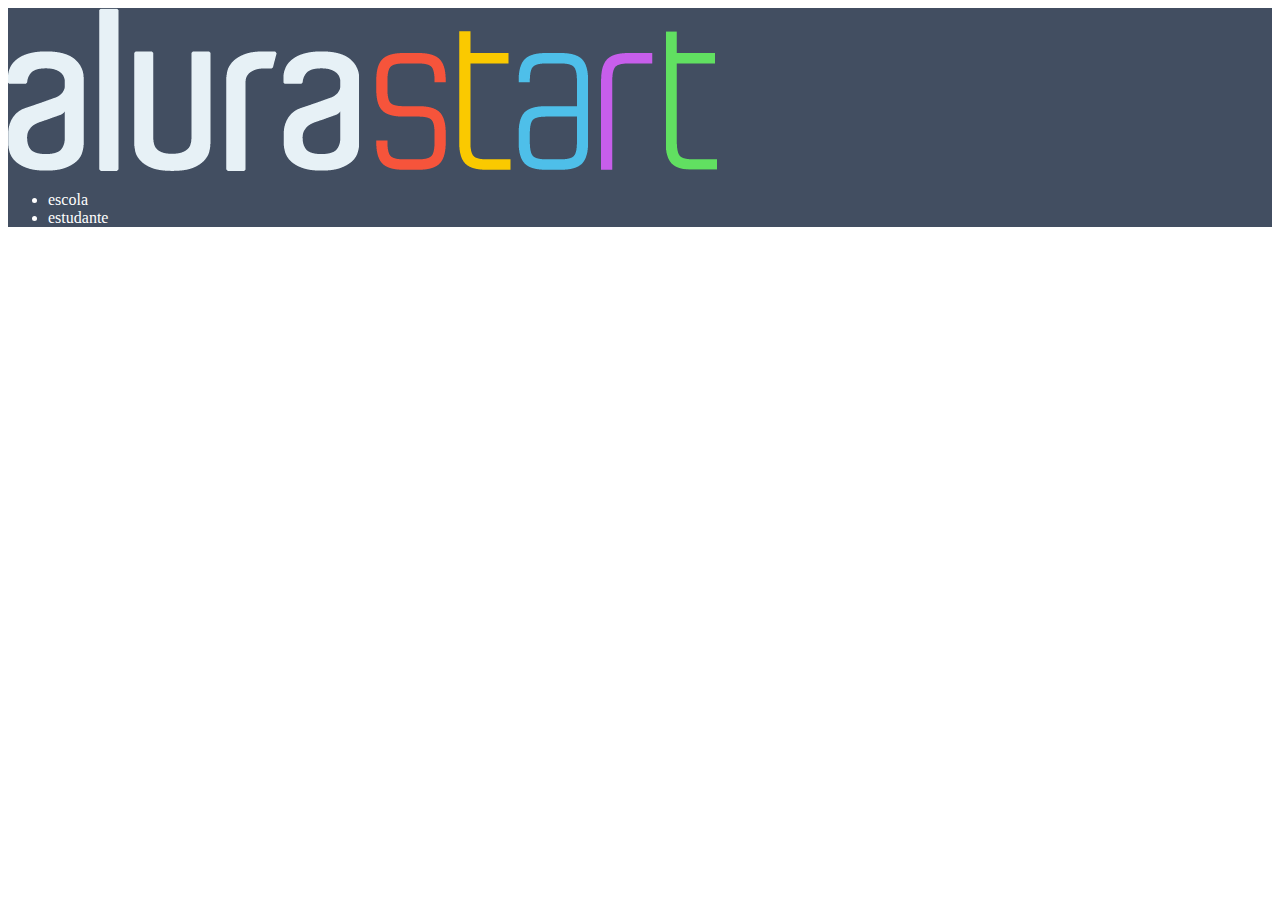
<file: index.html>
<!DOCTYPE html>
<html lang="en">
<head>
    <meta charset="UTF-8">
    <meta name="viewport" content="width=, initial-scale=1.0">
    <title>Document</title>
    <link rel="stylesheet" href="style.css">
</head>
<body>
    <header class="cabecalho">
    <img class="cabecalho-imagem" src="alurastart logo.png" alt="logo da alura start">
    <ul class="cabecalho-lista">
        <li class="cabecalho-lista-item">escola</li>
        <li class="cabecalho-lista-item">estudante</li>
    </ul>
    </header>
</body>
</html>
</file>
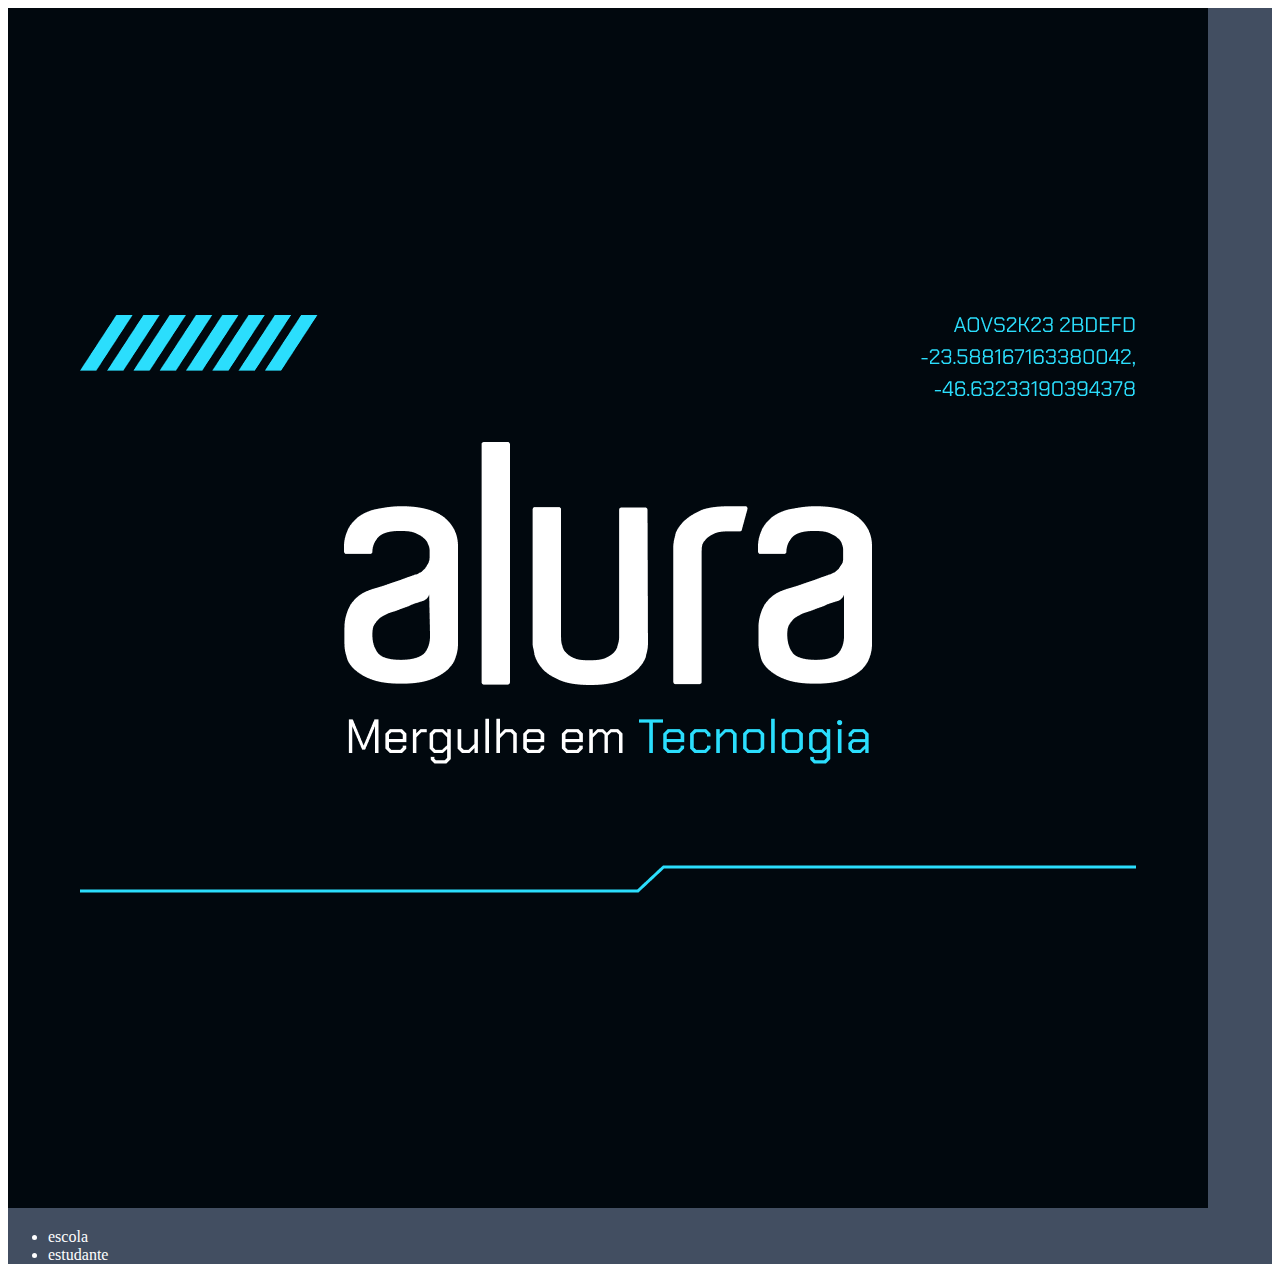
<file: Site-escola-main/Site-escola-main/index.html>
<!DOCTYPE html>
<html lang="en">
<head>
    <meta charset="UTF-8">
    <meta http-equiv="x ua-compatible" content="ie-edge">
    <meta name="viewport" content="width=, initial-scale=1.0">
    <title>Document</title>
    <link rel="stylesheet" href="style.css">
</head>
<body>
    <header>
    <img src="alura-share.webp" alt="logo da alura start">
    <ul>
        <li>escola</li>
        <li>estudante</li>
    </ul>
    </header>

</body>
</html>
</file>
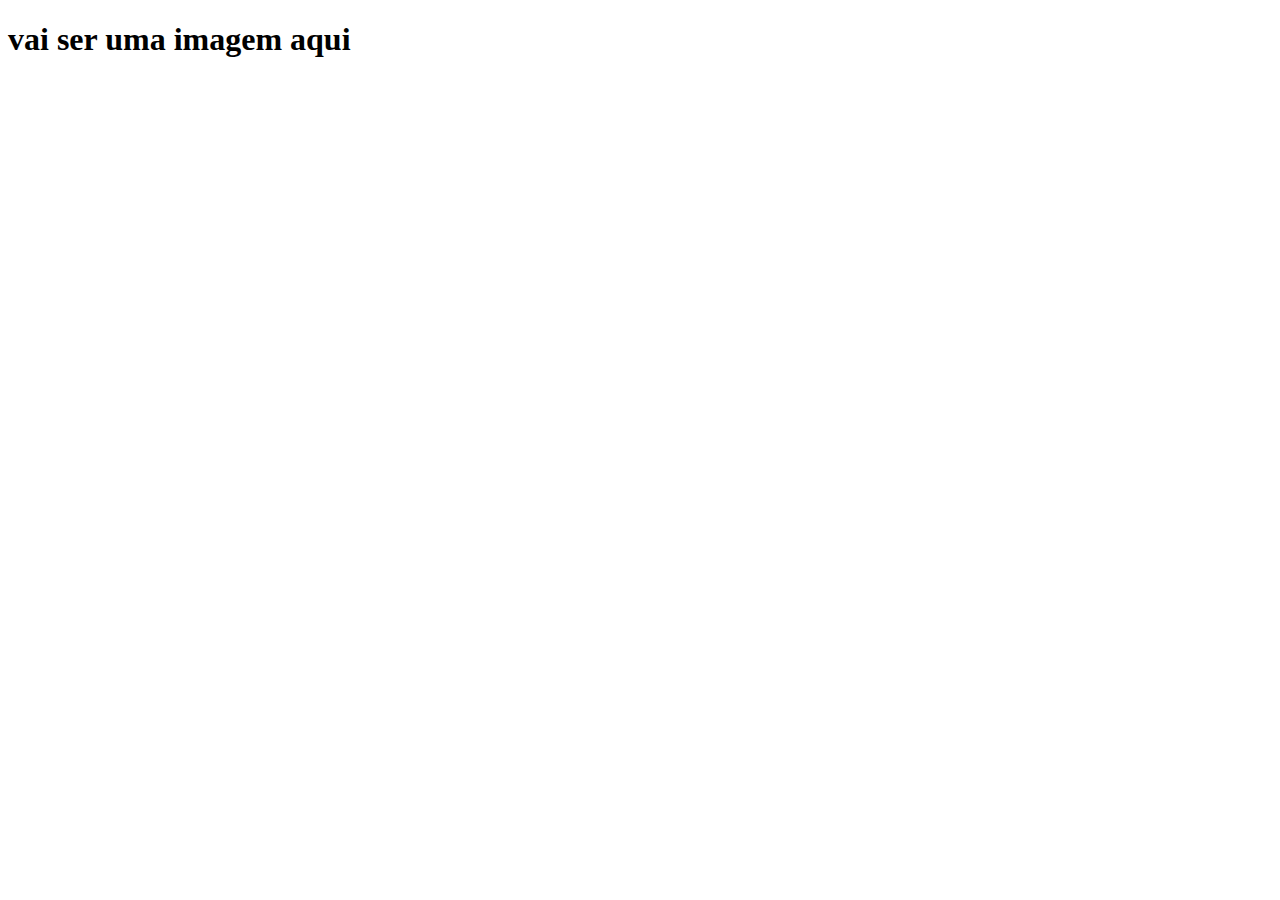
<file: Site-escola-main/Site-escola-main/Site-escola-main/index.html>
<!DOCTYPE html>
<html lang="en">
<head>
    <meta charset="UTF-8">
    <meta name="viewport" content="width=, initial-scale=1.0">
    <title>Document</title>
    <link rel="stylesheet" href="style.css">
</head>
<body>
    <h1>vai ser uma imagem aqui</h1>
</body>
</html>
</file>
<file: style.css>
header{
    background-color: #424e61;
color: white;
}

. cabecalho-imagem {
 width: 20%;    
}
</file>
<file: Site-escola-main/Site-escola-main/style.css>
header{
    background-color: #424e61;
color: white;}
</file>
<file: Site-escola-main/Site-escola-main/Site-escola-main/style.css>
header{
    background-color: #424e61;
color: white;}
</file>
